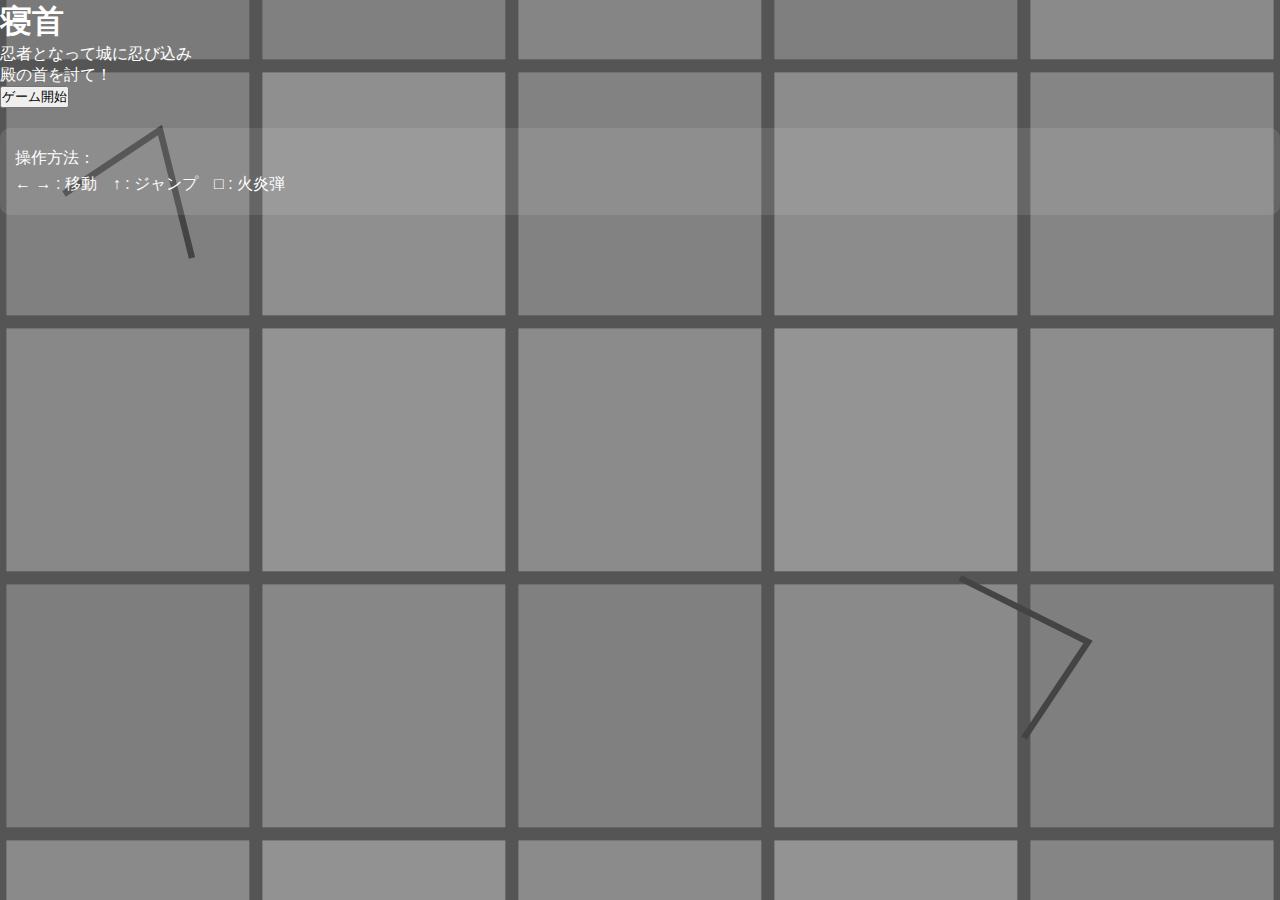
<file: index.html>
<!DOCTYPE html>
<html lang="ja">
<head>
    <meta charset="UTF-8">
    <meta name="viewport" content="width=device-width, initial-scale=1.0">
    <title>寝首 - 忍者アクションゲーム</title>
    <link rel="stylesheet" href="style.css">
</head>
<body>
    <!-- ゲーム画面 -->
    <div id="game-container">
        <!-- タイトル画面 -->
        <div id="title-screen">
            <h1>寝首</h1>
            <p>忍者となって城に忍び込み<br>殿の首を討て！</p>
            <button id="start-button">ゲーム開始</button>
            <div class="instructions">
                <p>操作方法：</p>
                <p>← → : 移動　↑ : ジャンプ　□ : 火炎弾</p>
            </div>
        </div>

        <!-- メインゲーム画面 -->
        <div id="game-screen" style="display: none;">
            <!-- ゲーム情報 -->
            <div id="game-ui">
                <div id="life-display">❤️ <span id="life-count">3</span></div>
                <div id="floor-display">階数: <span id="current-floor">1</span>/5</div>
                <div id="score-display">スコア: <span id="score">0</span></div>
            </div>

            <!-- ゲームエリア -->
            <canvas id="game-canvas"></canvas>

            <!-- スマホ用コントローラー -->
            <div id="mobile-controller">
                <div class="control-row">
                    <button class="control-btn" id="btn-left">←</button>
                    <button class="control-btn" id="btn-right">→</button>
                    <button class="control-btn" id="btn-jump">↑</button>
                    <button class="control-btn" id="btn-attack">□</button>
                </div>
            </div>
        </div>

        <!-- ゲームオーバー画面 -->
        <div id="gameover-screen" style="display: none;">
            <h2>ゲームオーバー</h2>
            <p id="final-score">スコア: 0</p>
            <button id="restart-button">もう一度</button>
        </div>

        <!-- クリア画面 -->
        <div id="clear-screen" style="display: none;">
            <h2>ミッション完了！</h2>
            <p>殿の首を討った！</p>
            <p id="clear-score">最終スコア: 0</p>
            <button id="play-again-button">もう一度</button>
        </div>
    </div>

    <!-- SVGキャラクター定義 -->
    <div id="svg-definitions" style="display: none;">
        <!-- 忍者 -->
        <svg id="ninja-svg" width="40" height="40" viewBox="0 0 40 40">
            <rect x="12" y="15" width="16" height="20" fill="#1a1a1a" rx="3"/>
            <circle cx="20" cy="12" r="8" fill="#1a1a1a"/>
            <rect x="16" y="10" width="3" height="2" fill="#ffffff"/>
            <rect x="21" y="10" width="3" height="2" fill="#ffffff"/>
        </svg>

        <!-- 侍 -->
        <svg id="samurai-svg" width="45" height="45" viewBox="0 0 45 45">
            <rect x="15" y="20" width="15" height="18" fill="#cc3333" rx="2"/>
            <circle cx="22.5" cy="15" r="7" fill="#ffdbab"/>
            <ellipse cx="22.5" cy="10" rx="4" ry="3" fill="#333333"/>
            <rect x="21" y="5" width="3" height="8" fill="#333333"/>
            <line x1="35" y1="15" x2="35" y2="30" stroke="#666666" stroke-width="2"/>
            <rect x="33" y="12" width="4" height="3" fill="#8b4513"/>
        </svg>

        <!-- 弓兵 -->
        <svg id="archer-svg" width="42" height="42" viewBox="0 0 42 42">
            <rect x="14" y="18" width="14" height="17" fill="#3366cc" rx="2"/>
            <circle cx="21" cy="13" r="6" fill="#ffdbab"/>
            <path d="M5 10 Q8 15 5 20" stroke="#8b4513" stroke-width="2" fill="none"/>
            <line x1="5" y1="10" x2="5" y2="20" stroke="#333333"/>
        </svg>

        <!-- 槍兵 -->
        <svg id="spearman-svg" width="45" height="45" viewBox="0 0 45 45">
            <rect x="14" y="20" width="17" height="18" fill="#228b22" rx="2"/>
            <circle cx="22.5" cy="15" r="7" fill="#ffdbab"/>
            <line x1="35" y1="15" x2="45" y2="5" stroke="#8b4513" stroke-width="2"/>
            <line x1="45" y1="5" x2="45" y2="25" stroke="#c0c0c0" stroke-width="2"/>
        </svg>

        <!-- 盾兵 -->
        <svg id="shieldman-svg" width="45" height="45" viewBox="0 0 45 45">
            <rect x="14" y="20" width="17" height="18" fill="#555555" rx="2"/>
            <circle cx="22.5" cy="15" r="7" fill="#ffdbab"/>
            <path d="M35 20 A8 8 0 0 1 35 36 A8 8 0 0 1 35 20" fill="#999999"/>
        </svg>

        <!-- 殿 -->
        <svg id="lord-svg" width="80" height="60" viewBox="0 0 80 60">
            <ellipse cx="40" cy="45" rx="35" ry="12" fill="#6b46c1"/>
            <ellipse cx="40" cy="35" rx="25" ry="15" fill="#7c3aed"/>
            <circle cx="25" cy="25" r="12" fill="#ffdbab"/>
            <path d="M15 20 Q20 15 30 18" fill="#333333"/>
            <line x1="20" y1="23" x2="24" y2="23" stroke="#333333" stroke-width="2"/>
            <text x="50" y="15" fill="#666666" font-size="8">ZZZ</text>
        </svg>

        <!-- 手裏剣 -->
        <svg id="shuriken-svg" width="20" height="20" viewBox="0 0 20 20">
            <polygon points="10,2 12,8 18,10 12,12 10,18 8,12 2,10 8,8" fill="#c0c0c0"/>
            <circle cx="10" cy="10" r="2" fill="#666666"/>
        </svg>

        <!-- 矢 -->
        <svg id="arrow-svg" width="30" height="4" viewBox="0 0 30 4">
            <line x1="0" y1="2" x2="25" y2="2" stroke="#8b4513" stroke-width="2"/>
            <polygon points="25,0 30,2 25,4" fill="#666666"/>
        </svg>
    </div>

    <audio id="bgm" src="audio/nekugi.mp3" loop autoplay></audio>

    <script src="script.js"></script>
</body>
</html>
</file>
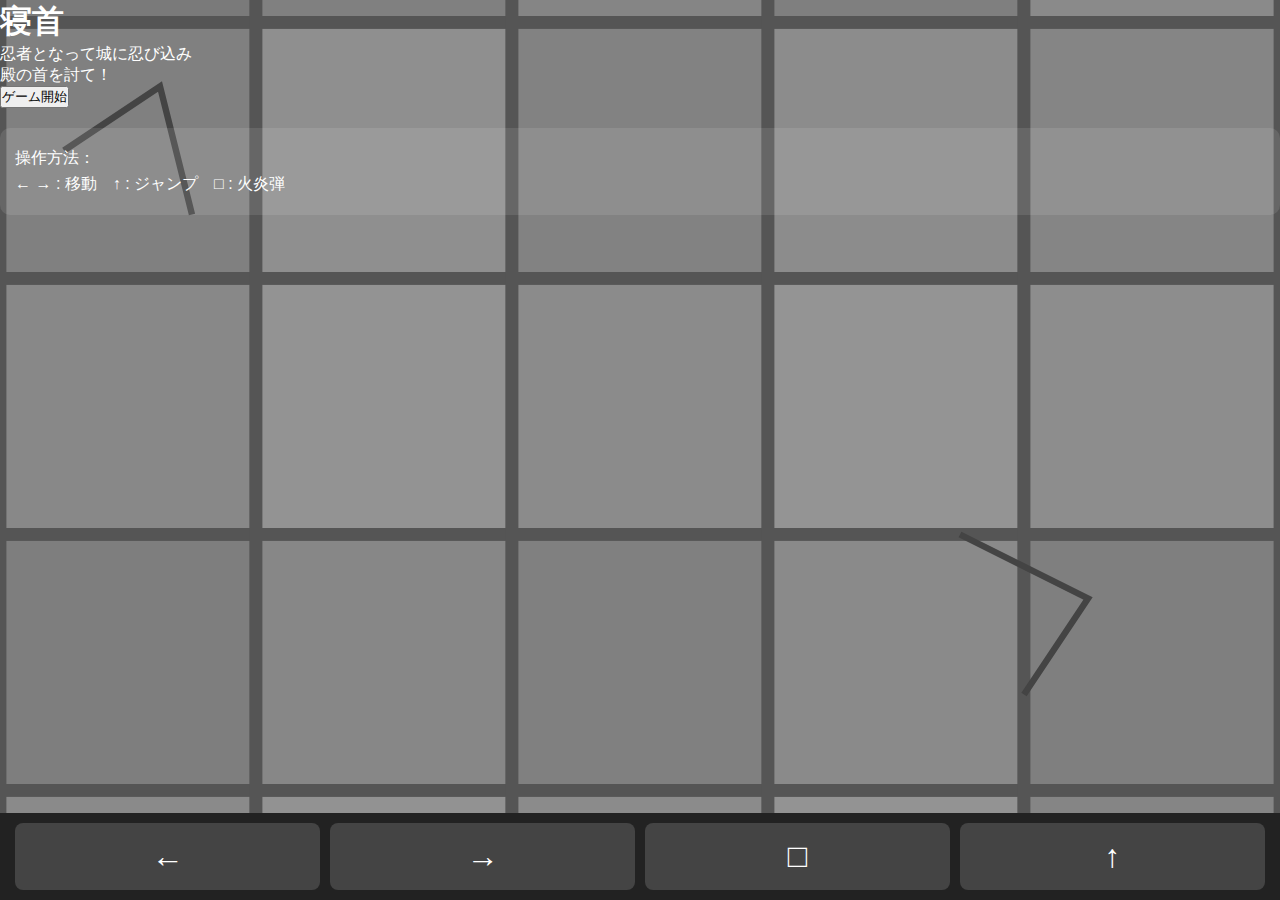
<file: controller-wrapper.html>
<!DOCTYPE html>
<html lang="en">
<head>
<meta charset="UTF-8" />
<meta name="viewport" content="width=device-width, initial-scale=1.0" />
<title>Ninja Stealth Controller</title>
<style>
  html,body{margin:0;padding:0;height:100%;display:flex;flex-direction:column;}
  #game-frame{flex:1;border:none;width:100%;}
  #controls{display:flex;justify-content:space-around;padding:10px;background:#222;}
  #controls button{flex:1;margin:0 5px;padding:15px 0;font-size:2rem;border:none;border-radius:8px;background:#444;color:#fff;}
</style>
</head>
<body>
<iframe id="game-frame" src="index.html"></iframe>
<div id="controls">
  <button data-code="ArrowLeft">←</button>
  <button data-code="ArrowRight">→</button>
  <button data-code="KeyF">□</button>
  <button data-code="ArrowUp">↑</button>
</div>
<script>
const frame=document.getElementById('game-frame').contentWindow;
const buttons=document.querySelectorAll('#controls button');
buttons.forEach(btn=>{
  const code=btn.dataset.code;
  const send=pressed=>frame.postMessage({type:'control',code,pressed},'*');
  btn.addEventListener('mousedown',()=>send(true));
  btn.addEventListener('mouseup',()=>send(false));
  btn.addEventListener('mouseleave',()=>send(false));
  btn.addEventListener('touchstart',e=>{e.preventDefault();send(true);});
  btn.addEventListener('touchend',e=>{e.preventDefault();send(false);});
  btn.addEventListener('touchcancel',e=>{e.preventDefault();send(false);});
});
</script>
</body>
</html>
</file>
<file: style.css>
/* 忍者寝首討ちゲーム - スタイルシート */

* {
  margin: 0;
  padding: 0;
  box-sizing: border-box;
}

body {
  font-family: 'MS Gothic', 'Hiragino Sans', sans-serif;
  background: url("stone-wall.svg") center/cover fixed;
  color: #fff;
  overflow: hidden;
  user-select: none;
  -webkit-user-select: none;
  -webkit-touch-callout: none;
}

#gameContainer {
  width: 100vw;
  height: 100vh;
  position: relative;
  display: flex;
  align-items: center;
  justify-content: center;
}

/* タイトル画面 */
#titleScreen {
  text-align: center;
  padding: 20px;
  background: radial-gradient(circle, rgba(0,0,0,0.8), rgba(0,0,0,0.95));
  border-radius: 20px;
  border: 3px solid #ffd700;
  max-width: 90vw;
  animation: glow 2s ease-in-out infinite alternate;
}

@keyframes glow {
  from { box-shadow: 0 0 20px #ffd700; }
  to { box-shadow: 0 0 40px #ffd700, 0 0 60px #ffd700; }
}

#titleScreen h1 {
  font-size: clamp(1.8rem, 6vw, 3rem);
  color: #ffd700;
  text-shadow: 2px 2px 4px #000;
  margin-bottom: 10px;
}

#titleScreen h2 {
  font-size: clamp(1rem, 3vw, 1.5rem);
  color: #ff6b6b;
  margin-bottom: 20px;
}

.ninja-title {
  font-size: clamp(3rem, 10vw, 6rem);
  margin: 20px 0;
  animation: bounce 1s ease-in-out infinite alternate;
}

@keyframes bounce {
  from { transform: translateY(0px); }
  to { transform: translateY(-10px); }
}

.instructions {
  background: rgba(255,255,255,0.1);
  padding: 15px;
  border-radius: 10px;
  margin: 20px 0;
  font-size: clamp(0.8rem, 2.5vw, 1rem);
}

.instructions p {
  margin: 5px 0;
}

/* ゲームボタン */
.game-btn {
  background: linear-gradient(45deg, #ff6b6b, #ffd700);
  border: none;
  color: #000;
  font-size: clamp(1rem, 4vw, 1.5rem);
  font-weight: bold;
  padding: 15px 30px;
  border-radius: 25px;
  cursor: pointer;
  margin: 10px;
  box-shadow: 0 4px 15px rgba(255,107,107,0.4);
  transition: all 0.3s ease;
}

.game-btn:hover {
  transform: translateY(-3px);
  box-shadow: 0 6px 20px rgba(255,107,107,0.6);
}

.game-btn:active {
  transform: translateY(1px);
}

/* ゲーム画面 */
#gameScreen {
  width: 100vw;
  height: 100vh;
  position: relative;
}

#gameInfo {
  position: absolute;
  top: 10px;
  left: 50%;
  transform: translateX(-50%);
  display: flex;
  gap: 10px;
  z-index: 1000;
  font-size: clamp(0.8rem, 3vw, 1.2rem);
  font-weight: bold;
  text-shadow: 2px 2px 4px #000;
}

#gameInfo .info-item {
  display: flex;
  align-items: center;
  gap: 4px;
  background: rgba(0,0,0,0.7);
  padding: 8px 12px;
  border-radius: 15px;
  border: 2px solid #ffd700;
}

#gameInfo .icon {
  font-size: 1.2em;
}

#gameCanvas {
  width: 100vw;
  height: 100vh;
  display: block;
  background: linear-gradient(180deg, #1a1a2e 0%, #16213e 50%, #0f3460 100%);
}

#enemyContainer,
#objectContainer {
  position: absolute;
  top: 0;
  left: 0;
  width: 100%;
  height: 100%;
  pointer-events: none;
}

#enemyContainer .enemy,
#objectContainer .map-object {
  position: absolute;
  width: 48px;
  height: 48px;
}

/* スマホ操作ボタン */
#mobileControls {
  position: absolute;
  bottom: 20px;
  left: 0;
  right: 0;
  display: flex;
  justify-content: center;
  align-items: center;
  padding: 0 20px;
  gap: 20px;
  z-index: 1000;
  transform: scale(0.8);
  transform-origin: bottom center;
  /* ボタンのサイズを変えるときはこの変数だけを調整 */
  --btn-size: 90px;
}

#directionControls {
  position: relative;
  width: calc(var(--btn-size) * 3);
  height: calc(var(--btn-size) * 3);
}

#directionControls::before,
#directionControls::after {
  content: '';
  position: absolute;
  background: linear-gradient(to right, #ff6b6b, #4ecdc4);
  border: 3px solid #ffd700;
  border-radius: 15px;
  box-shadow: 0 4px 10px rgba(0, 0, 0, 0.6);
  pointer-events: none;
  z-index: 0;
}

#directionControls::before {
  top: 50%;
  left: 0;
  width: 100%;
  height: var(--btn-size);
  transform: translateY(-50%);
}

#directionControls::after {
  left: 50%;
  top: 0;
  width: var(--btn-size);
  height: 100%;
  transform: translateX(-50%);
  background: linear-gradient(to bottom, #ff6b6b, #4ecdc4);
}

#upBtn,
#downBtn,
#leftBtn,
#rightBtn {
  position: absolute;
}

#upBtn {
  top: 0;
  left: 50%;
  transform: translateX(-50%);
}

#downBtn {
  bottom: 0;
  left: 50%;
  transform: translateX(-50%);
}

#leftBtn {
  left: 0;
  top: 50%;
  transform: translateY(-50%);
}

#rightBtn {
  right: 0;
  top: 50%;
  transform: translateY(-50%);
}


#directionControls .control-button {
  width: var(--btn-size);
  height: var(--btn-size);
  border: 2px solid rgba(255, 215, 0, 0.8);
  background: rgba(0,0,0,0.3);
  cursor: pointer;
  user-select: none;
  touch-action: manipulation;
  transition: background 0.2s ease, box-shadow 0.2s ease;
  border-radius: 12px;
  box-shadow: 0 2px 6px rgba(0,0,0,0.6);
  z-index: 1;
  display:flex;
  align-items:center;
  justify-content:center;
}

#directionControls .control-button:active {
  background: rgba(255, 215, 0, 0.3);
  box-shadow: 0 0 10px rgba(255,215,0,0.8);
}

#leftBtn,
#upBtn {
  color: #ff6b6b;
}

#rightBtn,
#downBtn {
  color: #4ecdc4;
}

.hide-button {
  width: calc(var(--btn-size) * 1.2);
  height: calc(var(--btn-size) * 1.2);
  border-radius: 50%;
  border: 3px solid #ffd700;
  background: radial-gradient(circle at 30% 30%, #ff4d4d, #b30000);
  color: #fff;
  font-size: 2.2rem;
  box-shadow: 0 4px 15px rgba(0, 0, 0, 0.6);
  cursor: pointer;
  user-select: none;
  touch-action: manipulation;
  transition: transform 0.2s ease, background 0.2s ease, box-shadow 0.2s ease;
  display: flex;
  align-items: center;
  justify-content: center;
}

.hide-button:active {
  background: radial-gradient(circle at 30% 30%, #ff6b6b, #ff0000);
  transform: scale(1.1);
  box-shadow: 0 0 15px rgba(255,0,0,0.8);
}

.hide-button .icon {
  margin-right: 4px;
}

/* クリア画面 */
#clearScreen {
  text-align: center;
  padding: 30px;
  background: radial-gradient(circle, rgba(0,100,0,0.8), rgba(0,50,0,0.95));
  border-radius: 20px;
  border: 3px solid #00ff00;
  max-width: 90vw;
  animation: victory 1s ease-in-out;
}

@keyframes victory {
  0% { transform: scale(0.5); opacity: 0; }
  50% { transform: scale(1.1); }
  100% { transform: scale(1); opacity: 1; }
}

#clearScreen h1 {
  font-size: clamp(1.5rem, 5vw, 2.5rem);
  color: #00ff00;
  margin-bottom: 20px;
}

.lord-defeated {
  width: clamp(150px, 40vw, 250px);
  height: auto;
  margin: 20px auto;
  display: block;
  animation: spin 2s linear infinite;
}

@keyframes spin {
  from { transform: rotate(0deg); }
  to { transform: rotate(360deg); }
}

#finalScore, #clearRank {
  font-size: clamp(1rem, 3vw, 1.5rem);
  margin: 10px 0;
  color: #ffd700;
}

/* ゲームオーバー画面 */
#gameoverScreen {
  text-align: center;
  padding: 30px;
  background: radial-gradient(circle, rgba(100,0,0,0.8), rgba(50,0,0,0.95));
  border-radius: 20px;
  border: 3px solid #ff0000;
  max-width: 90vw;
  animation: shake 0.5s ease-in-out;
}

@keyframes shake {
  0%, 100% { transform: translateX(0); }
  25% { transform: translateX(-10px); }
  75% { transform: translateX(10px); }
}

#gameoverScreen h1 {
  font-size: clamp(1.5rem, 5vw, 2.5rem);
  color: #ff0000;
  margin-bottom: 20px;
}

.caught {
  width: clamp(150px, 40vw, 250px);
  height: auto;
  margin: 20px auto;
  display: block;
  animation: flash 0.5s ease-in-out infinite alternate;
}

@keyframes flash {
  from { opacity: 1; }
  to { opacity: 0.5; }
}

/* レスポンシブ対応 */
@media (max-width: 480px) {
  #gameInfo {
      font-size: 0.9rem;
  }

  #gameInfo .info-item {
      padding: 6px 10px;
  }

  #directionControls .control-button {
      font-size: 1.56rem;
  }

  .hide-button {
      font-size: 1.8rem;
  }

  #mobileControls {
      bottom: 15px;
      padding: 0 15px;
      justify-content: center;
      gap: 15px;
      --btn-size: 75px;
  }
}

@media (orientation: landscape) and (max-height: 500px) {
  #titleScreen, #clearScreen, #gameoverScreen {
      padding: 15px;
      max-height: 90vh;
      overflow-y: auto;
  }
  
  .instructions {
      padding: 10px;
      margin: 10px 0;
  }
  
  .ninja-title {
      font-size: 3rem;
      margin: 10px 0;
  }

  .lord-defeated, .caught {
      width: 80px;
      margin: 10px auto;
  }
}

/* タッチデバイス最適化 */
@media (hover: none) and (pointer: coarse) {
  .game-btn {
      padding: 20px 40px;
      font-size: 1.2rem;
  }
  
  #mobileControls {
      --btn-size: 100px;
  }
}
</file>
